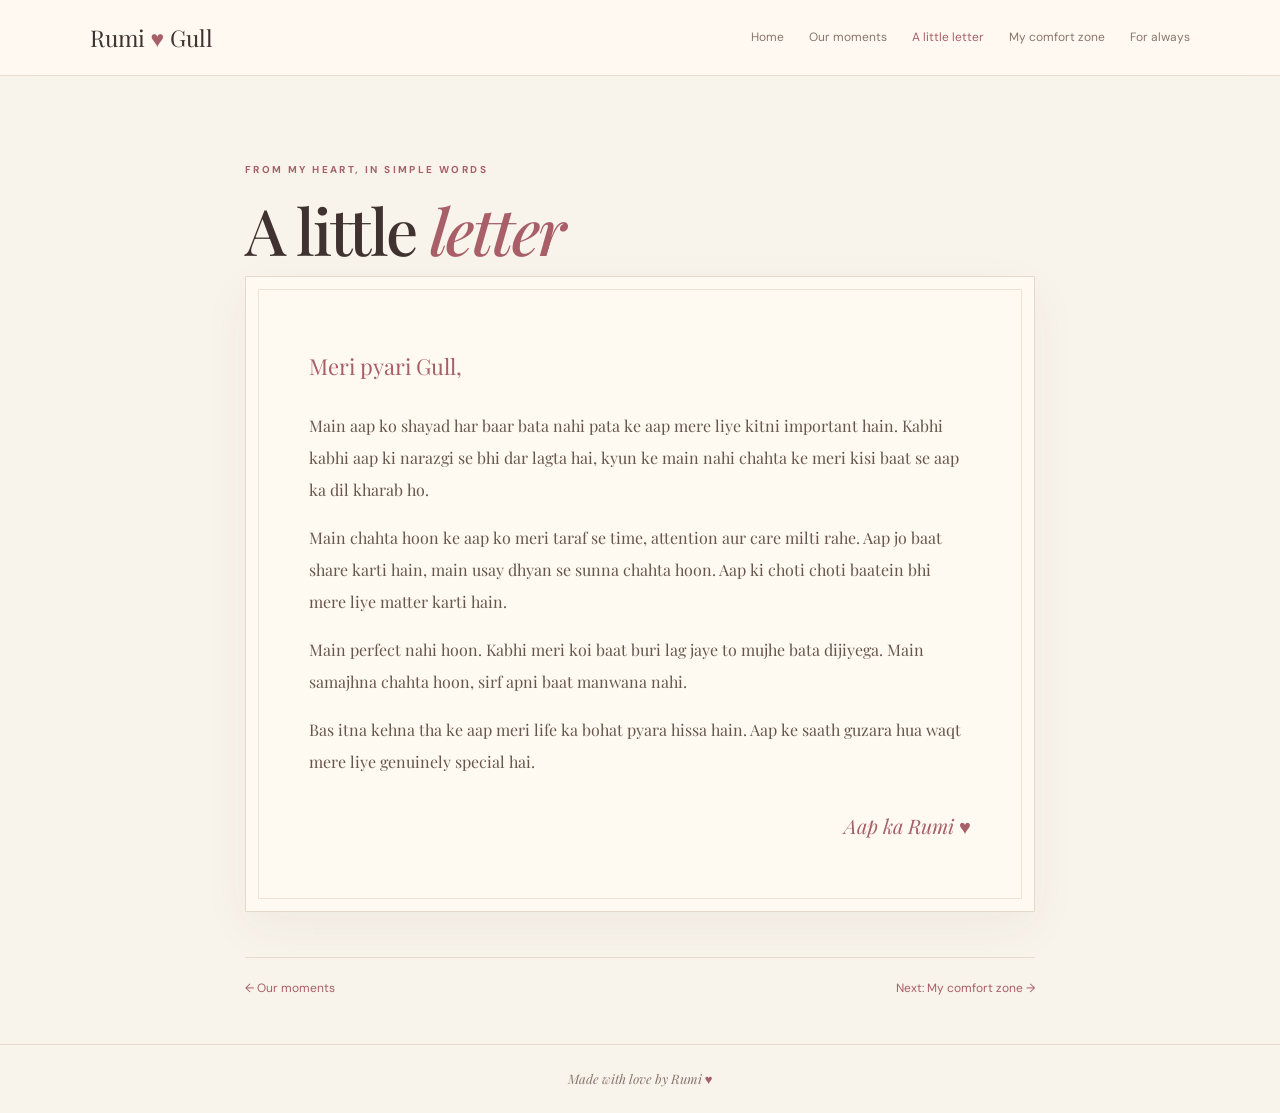
<file: letter.html>
<!DOCTYPE html>
<html lang="en"><head><meta charset="UTF-8"><meta name="viewport" content="width=device-width, initial-scale=1.0"><title>A Little Letter | Rumi to Gull</title><link rel="stylesheet" href="style.css"><script src="script.js" defer></script></head>
<body>
<header class="topbar"><a class="brand" href="index.html">Rumi <span>♥</span> Gull</a><button class="menu-toggle" aria-label="Open menu" aria-expanded="false">☰</button><nav class="nav"><a href="index.html">Home</a><a href="moments.html">Our moments</a><a class="active" href="letter.html">A little letter</a><a href="comfort.html">My comfort zone</a><a href="promises.html">For always</a></nav></header>
<main class="inner-page letter-page">
  <p class="eyebrow">From my heart, in simple words</p><h1>A little <em>letter</em></h1>
  <article class="letter-paper">
    <p class="dear">Meri pyari Gull,</p>
    <p>Main aap ko shayad har baar bata nahi pata ke aap mere liye kitni important hain. Kabhi kabhi aap ki narazgi se bhi dar lagta hai, kyun ke main nahi chahta ke meri kisi baat se aap ka dil kharab ho.</p>
    <p>Main chahta hoon ke aap ko meri taraf se time, attention aur care milti rahe. Aap jo baat share karti hain, main usay dhyan se sunna chahta hoon. Aap ki choti choti baatein bhi mere liye matter karti hain.</p>
    <p>Main perfect nahi hoon. Kabhi meri koi baat buri lag jaye to mujhe bata dijiyega. Main samajhna chahta hoon, sirf apni baat manwana nahi.</p>
    <p>Bas itna kehna tha ke aap meri life ka bohat pyara hissa hain. Aap ke saath guzara hua waqt mere liye genuinely special hai.</p>
    <p class="signoff">Aap ka Rumi <span>♥</span></p>
  </article>
  <div class="pager"><a href="moments.html">← Our moments</a><a href="comfort.html">Next: My comfort zone →</a></div>
</main><footer>Made with love by Rumi <span>♥</span></footer></body></html>
</file>
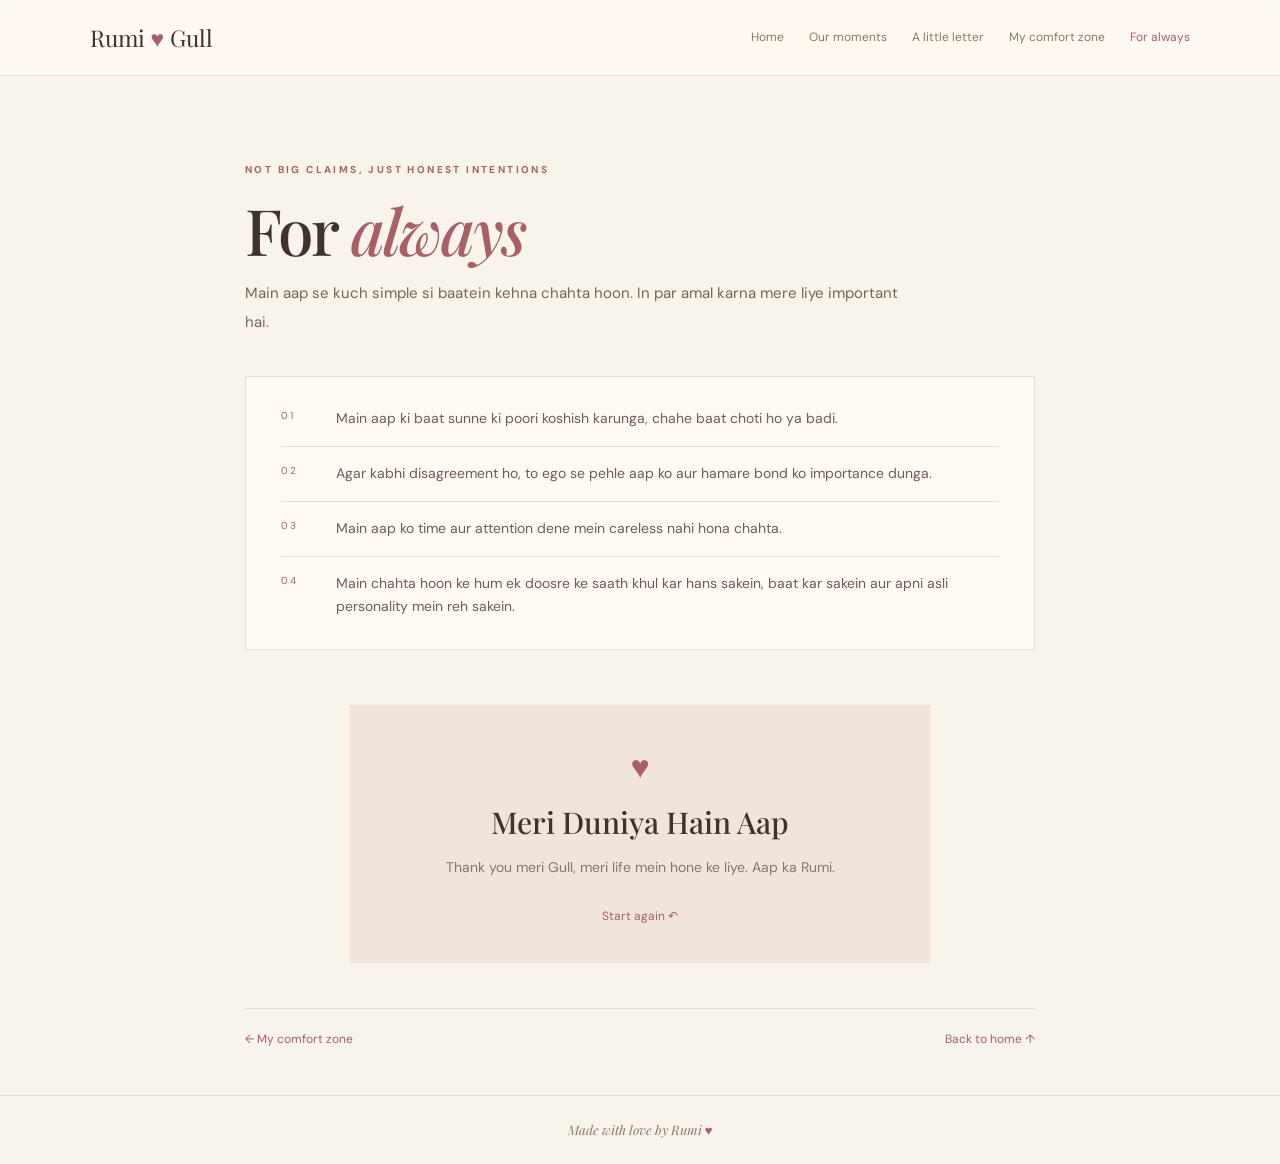
<file: promises.html>
<!DOCTYPE html>
<html lang="en"><head><meta charset="UTF-8"><meta name="viewport" content="width=device-width, initial-scale=1.0"><title>For Always | Rumi to Gull</title><link rel="stylesheet" href="style.css"><script src="script.js" defer></script></head>
<body>
<header class="topbar"><a class="brand" href="index.html">Rumi <span>♥</span> Gull</a><button class="menu-toggle" aria-label="Open menu" aria-expanded="false">☰</button><nav class="nav"><a href="index.html">Home</a><a href="moments.html">Our moments</a><a href="letter.html">A little letter</a><a href="comfort.html">My comfort zone</a><a class="active" href="promises.html">For always</a></nav></header>
<main class="inner-page final-page">
  <p class="eyebrow">Not big claims, just honest intentions</p><h1>For <em>always</em></h1>
  <p class="page-intro">Main aap se kuch simple si baatein kehna chahta hoon. In par amal karna mere liye important hai.</p>
  <div class="promise-list">
    <div><span>01</span><p>Main aap ki baat sunne ki poori koshish karunga, chahe baat choti ho ya badi.</p></div>
    <div><span>02</span><p>Agar kabhi disagreement ho, to ego se pehle aap ko aur hamare bond ko importance dunga.</p></div>
    <div><span>03</span><p>Main aap ko time aur attention dene mein careless nahi hona chahta.</p></div>
    <div><span>04</span><p>Main chahta hoon ke hum ek doosre ke saath khul kar hans sakein, baat kar sakein aur apni asli personality mein reh sakein.</p></div>
  </div>
  <div class="ending-card"><div class="heart-big">♥</div><h2>Meri Duniya Hain Aap</h2><p>Thank you meri Gull, meri life mein hone ke liye. Aap ka Rumi.</p><a href="index.html" class="text-link">Start again ↶</a></div>
  <div class="pager"><a href="comfort.html">← My comfort zone</a><a href="index.html">Back to home ↑</a></div>
</main><footer>Made with love by Rumi <span>♥</span></footer></body></html>
</file>
<file: style.css>
@import url('https://fonts.googleapis.com/css2?family=DM+Sans:wght@400;500;600;700&family=Playfair+Display:ital,wght@0,500;0,600;0,700;1,500;1,600&display=swap');
:root{--paper:#f8f3eb;--cream:#fffaf3;--ink:#40332f;--muted:#88766d;--rose:#a85f68;--line:#e8dcd0;--sage:#7d8974}
*{box-sizing:border-box}html{scroll-behavior:smooth}body{margin:0;background:var(--paper);color:var(--ink);font-family:'DM Sans',sans-serif;line-height:1.7}.topbar{height:76px;display:flex;align-items:center;justify-content:space-between;padding:0 7%;border-bottom:1px solid var(--line);background:rgba(255,250,243,.88);position:sticky;top:0;z-index:5;backdrop-filter:blur(12px)}.brand{font-family:'Playfair Display',serif;font-size:23px;text-decoration:none;color:var(--ink)}.brand span,footer span,.signoff span{color:var(--rose)}.nav{display:flex;gap:25px}.nav a{font-size:12px;text-decoration:none;color:var(--muted);transition:.2s}.nav a:hover,.nav a.active{color:var(--rose)}.menu-toggle{display:none;background:none;border:0;font-size:24px;color:var(--ink)}
.hero{min-height:610px;padding:70px 10%;display:grid;grid-template-columns:1.05fr .95fr;align-items:center;gap:55px;background:radial-gradient(circle at 80% 45%,#f1e2d7 0,transparent 34%)}.eyebrow{font-size:10px;letter-spacing:2.4px;text-transform:uppercase;color:var(--rose);font-weight:700}.hero h1,.inner-page h1{font-family:'Playfair Display',serif;font-weight:500;font-size:clamp(48px,6vw,78px);line-height:1.08;letter-spacing:-2px;margin:17px 0 20px}.hero h1 em,.inner-page h1 em{color:var(--rose);font-weight:500}.intro,.page-intro{max-width:490px;color:#75645c;font-size:15px;line-height:1.9}.button{display:inline-flex;align-items:center;gap:20px;background:var(--rose);color:white;text-decoration:none;padding:13px 20px;border-radius:3px;font-size:12px;margin-top:20px;box-shadow:0 8px 22px #a85f6825;transition:.2s}.button:hover{transform:translateY(-2px);background:#914d57}.signature{font-family:'Playfair Display',serif;font-style:italic;color:var(--muted);margin-top:25px}.hero-art{position:relative;max-width:390px;margin:auto}.photo-frame{padding:13px 13px 45px;background:var(--cream);box-shadow:0 20px 55px #55403620;transform:rotate(3deg)}.photo-frame img{width:100%;height:390px;object-fit:cover;display:block;filter:saturate(.78)}.photo-note{position:absolute;bottom:15px;left:0;right:0;text-align:center;font-family:'Playfair Display',serif;font-style:italic;color:var(--rose)}.spark{position:absolute;color:var(--rose)}.spark-one{font-size:38px;top:-25px;right:-22px}.spark-two{font-size:28px;bottom:45px;left:-32px}.tiny-note{position:absolute;right:-65px;bottom:45px;font-family:'Playfair Display',serif;font-style:italic;font-size:13px;color:var(--muted);transform:rotate(-8deg)}
.welcome-card{max-width:800px;margin:0 auto 70px;padding:42px 55px;text-align:center;background:var(--cream);border:1px solid var(--line)}.welcome-card h2,.ending-card h2{font:500 30px 'Playfair Display',serif;margin:8px 0}.welcome-card p:last-child{color:var(--muted);font-size:14px;max-width:650px;margin:12px auto 0}.page-links{max-width:1000px;margin:0 auto 90px;padding:0 25px;display:grid;grid-template-columns:repeat(4,1fr);gap:14px}.link-card{padding:23px 20px;background:#f1e8de;text-decoration:none;color:var(--ink);min-height:175px;transition:.2s}.link-card:hover{transform:translateY(-4px);background:#eee0d7}.link-card span,.memory span,.promise-list span{font-size:10px;letter-spacing:1.5px;color:var(--rose)}.link-card h3{font:500 19px 'Playfair Display',serif;margin:13px 0 4px}.link-card p{font-size:12px;color:var(--muted)}.link-card b{font-size:11px;color:var(--rose);font-weight:500}
.inner-page{max-width:1050px;margin:0 auto;padding:75px 30px 45px;min-height:calc(100vh - 130px)}.inner-page h1{font-size:clamp(45px,5vw,66px);margin-bottom:12px}.page-intro{max-width:660px;margin-bottom:40px}.memory-grid{display:grid;grid-template-columns:repeat(3,1fr);gap:22px}.memory{background:var(--cream);border:1px solid var(--line)}.memory img{width:100%;height:220px;object-fit:cover;display:block;filter:saturate(.75)}.memory div{padding:22px}.memory h2{font:500 23px 'Playfair Display',serif;margin:8px 0}.memory p,.body-copy{font-size:14px;color:var(--muted);line-height:1.9}.bottom-note{text-align:center;font:italic 19px 'Playfair Display',serif;color:var(--rose);margin:50px 0}.pager{display:flex;justify-content:space-between;border-top:1px solid var(--line);padding-top:20px;margin-top:45px}.pager a,.text-link{color:var(--rose);font-size:12px;text-decoration:none}.letter-page{max-width:850px}.letter-paper{background:#fffaf1;padding:45px 8%;border:1px solid #e7d8c8;box-shadow:0 15px 45px #5743340d;position:relative}.letter-paper:before{content:"";position:absolute;inset:12px;border:1px solid #eee2d5;pointer-events:none}.letter-paper p{position:relative;font:16px/2 'Playfair Display',serif;color:#66554d}.letter-paper .dear{font-size:22px;color:var(--rose)}.letter-paper .signoff{text-align:right;font-style:italic;font-size:20px;color:var(--rose);margin-top:28px}
.split-page{display:grid;grid-template-columns:1.1fr .9fr;gap:55px;align-items:center}.split-page h1{font-size:58px}.comfort-image{position:relative}.comfort-image img{width:100%;height:420px;object-fit:cover;filter:saturate(.7);padding:10px;background:var(--cream);box-shadow:0 15px 40px #57433418}.comfort-image span{position:absolute;bottom:-12px;right:-12px;background:var(--cream);padding:12px 17px;font:italic 14px 'Playfair Display',serif;color:var(--rose)}.pager.full{grid-column:1/-1;width:100%}.final-page{max-width:850px}.promise-list{background:var(--cream);padding:15px 35px;border:1px solid var(--line)}.promise-list div{display:grid;grid-template-columns:45px 1fr;gap:10px;align-items:start;padding:15px 0;border-bottom:1px solid var(--line)}.promise-list div:last-child{border:0}.promise-list p{margin:0;font-size:14px;color:#6f5d55}.ending-card{text-align:center;margin:55px auto 0;padding:35px;background:#f0e4dc;max-width:580px}.heart-big{font-size:32px;color:var(--rose)}.ending-card p{color:var(--muted);font-size:14px}.text-link{display:inline-block;margin-top:12px}footer{text-align:center;padding:25px;border-top:1px solid var(--line);font:italic 13px 'Playfair Display',serif;color:var(--muted)}
@media(max-width:800px){.topbar{padding:0 6%;height:68px}.menu-toggle{display:block}.nav{display:none;position:absolute;top:68px;left:0;right:0;background:var(--cream);padding:18px 7%;flex-direction:column;gap:13px;border-bottom:1px solid var(--line)}.nav.open{display:flex}.hero{grid-template-columns:1fr;padding:55px 8%;gap:45px}.hero-art{width:80%;max-width:330px}.photo-frame img{height:320px}.tiny-note{right:-42px}.welcome-card{margin:0 6% 50px;padding:30px 23px}.page-links{grid-template-columns:repeat(2,1fr);margin-bottom:55px}.inner-page{padding:55px 7% 35px}.memory-grid{grid-template-columns:1fr;gap:17px}.memory{display:grid;grid-template-columns:38% 1fr}.memory img{height:100%;min-height:190px}.memory div{padding:17px}.split-page{grid-template-columns:1fr;gap:35px}.comfort-image{max-width:420px;margin:auto}.split-page .pager{grid-column:auto}.letter-paper{padding:32px 8%}.letter-paper p{font-size:15px}}
@media(max-width:440px){.hero h1{font-size:52px}.page-links{gap:9px;padding:0 18px}.link-card{padding:17px 14px;min-height:160px}.link-card h3{font-size:17px}.memory{grid-template-columns:1fr}.memory img{height:190px;min-height:0}.pager{gap:15px}.pager a{max-width:48%}.promise-list{padding:12px 18px}.inner-page h1{font-size:46px}}
</file>
